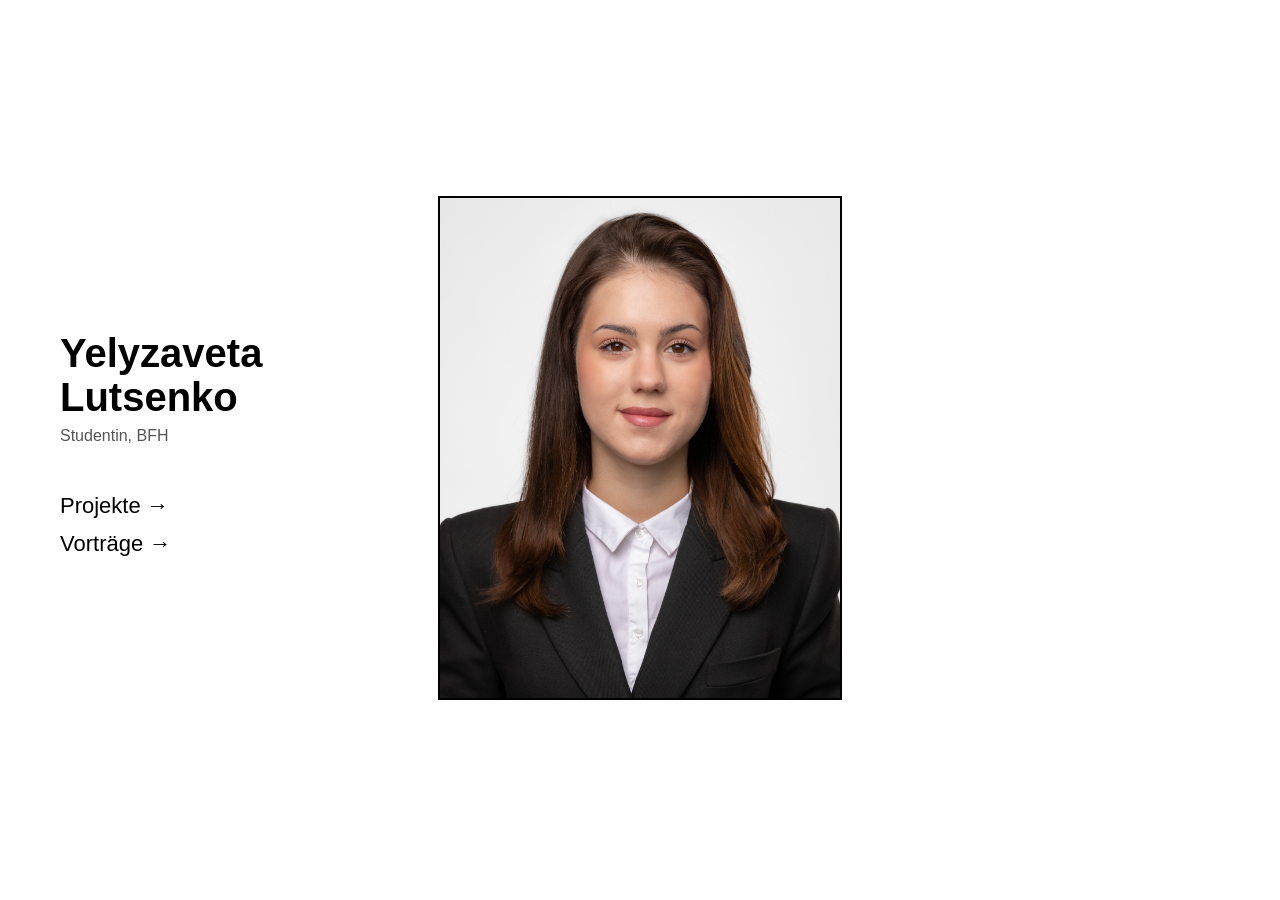
<file: index.html>
<!DOCTYPE html>
<html lang="de">
<head>
    <meta charset="UTF-8">
    <meta name="viewport" content="width=device-width, initial-scale=1.0">
    <title>Yelyzaveta Lutsenko – Portfolio</title>
    <link rel="stylesheet" href="style.css">
</head>
<body>
    <main class="layout">

        <nav class="menu">
            <h1>Yelyzaveta<br>Lutsenko</h1>
<p class="subtitle">Studentin, BFH</p>
            <details name="menu">
                <summary>Projekte</summary>
                <ul>
                    <li><a href="projekte/projekt1.html">Projekt 1</a></li>
                    <li><a href="projekte/projekt2.html">Projekt 2</a></li>
                </ul>
            </details>

            <details name="menu">
                <summary>Vorträge</summary>
                <ul>
                    <li><a href="vortraege/vortrag1.html">Vortrag 1</a></li>
                </ul>
            </details>
        </nav>

        <div class="photo">
            <img src="images/foto.jpg" alt="Foto von Yelyzaveta Lutsenko">
        </div>

        <aside class="list">
        </aside>

    </main>
</body>
</html>
</file>
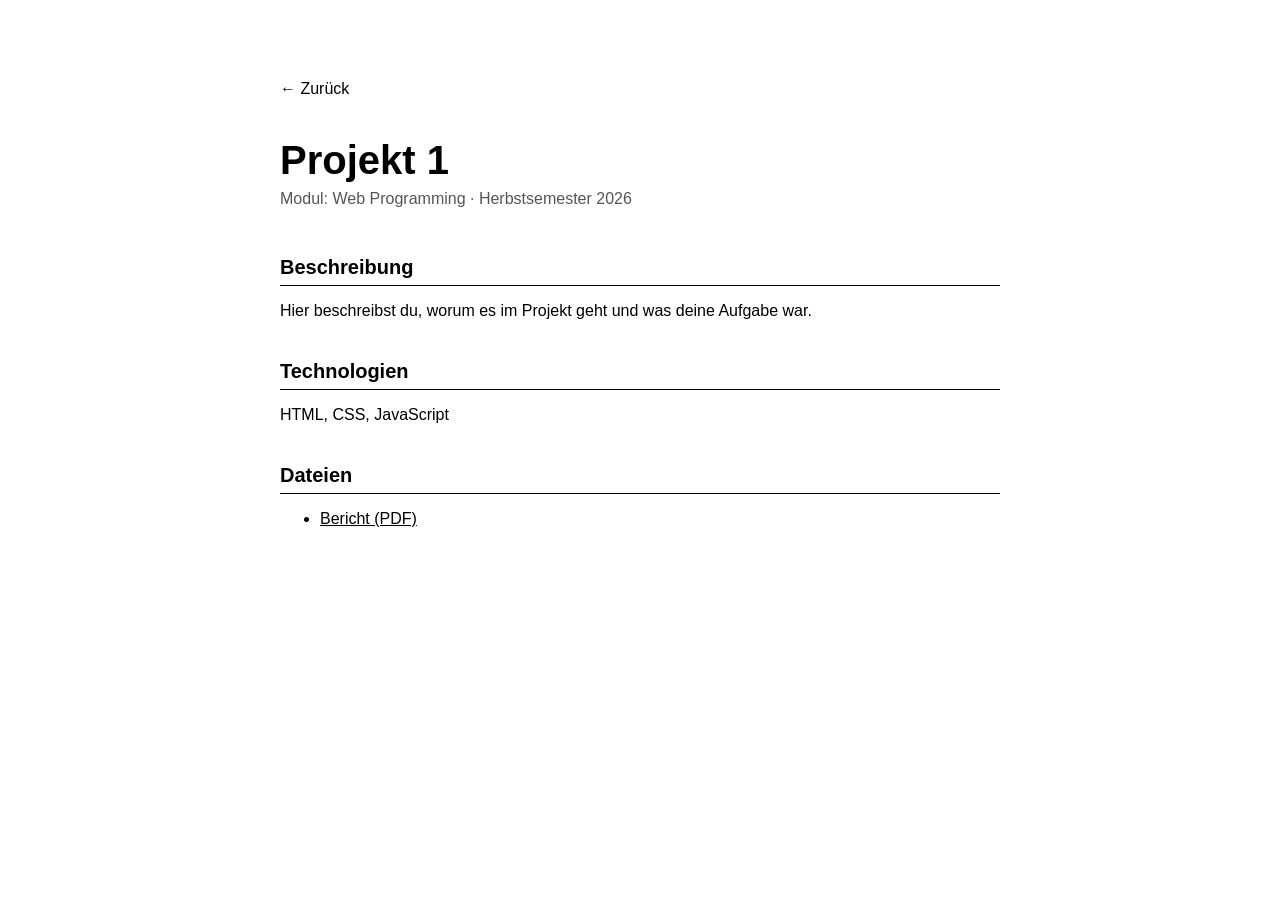
<file: projekte/projekt1.html>
<!DOCTYPE html>
<html lang="de">
<head>
    <meta charset="UTF-8">
    <meta name="viewport" content="width=device-width, initial-scale=1.0">
    <title>Projekt 1 – Yelyzaveta Lutsenko</title>
    <link rel="stylesheet" href="../style.css">
</head>
<body>
    <main class="project">

        <a href="../index.html" class="back">← Zurück</a>

        <h1>Projekt 1</h1>
        <p class="subtitle">Modul: Web Programming · Herbstsemester 2026</p>

        <h2>Beschreibung</h2>
        <p>Hier beschreibst du, worum es im Projekt geht und was deine Aufgabe war.</p>

        <h2>Technologien</h2>
        <p>HTML, CSS, JavaScript</p>

        <h2>Dateien</h2>
        <ul class="files">
            <li><a href="../files/projekt1.pdf" target="_blank">Bericht (PDF)</a></li>
        </ul>

    </main>
</body>
</html>
</file>
<file: style.css>
body {
    margin: 0;
    background-color: #fff;
    color: #000;
    font-family: Helvetica, Arial, sans-serif;
}
.layout {
    display: flex;
    justify-content: space-between;
    align-items: center;
    gap: 40px;
    min-height: 100vh;
    padding: 0 60px;
    box-sizing: border-box;
    position: relative;
}

.menu,
.list {
    flex: 1;
}

.photo {
    flex: 2;
    text-align: center;
}

.photo img {
    width: 100%;
    max-width: 400px;
    border: 2px solid #000;
}
summary {
    font-size: 22px;
    cursor: pointer;
    margin-bottom: 12px;
}
.menu ul {
    list-style: none;
    padding-left: 20px;
    position: absolute;
    right: 60px;
    top: 50%;
    transform: translateY(-50%);
    width: 25%;
    font-size: 20px;
    line-height: 2;
}

.menu a {
    color: #000;
    text-decoration: none;
}

.menu a:hover {
    text-decoration: underline;
}

details[open] summary {
    font-weight: bold;
}
h1 {
    font-size: 40px;
    font-weight: 700;
    line-height: 1.1;
    margin: 0 0 8px;
}

.subtitle {
    color: #555;
    margin: 0 0 48px;
}

summary {
    list-style: none;
}

summary::-webkit-details-marker {
    display: none;
}

summary::after {
    content: " →";
}

details[open] summary::after {
    content: " ←";
}

.menu ul {
    border-left: 2px solid #000;
    padding-left: 24px;
}
.project {
    max-width: 720px;
    margin: 0 auto;
    padding: 80px 24px;
}

.project h2 {
    font-size: 20px;
    margin: 40px 0 8px;
    border-bottom: 1px solid #000;
    padding-bottom: 6px;
}

.back,
.files a {
    color: #000;
}

.back {
    display: inline-block;
    margin-bottom: 40px;
    text-decoration: none;
}

.back:hover {
    text-decoration: underline;
}
</file>
